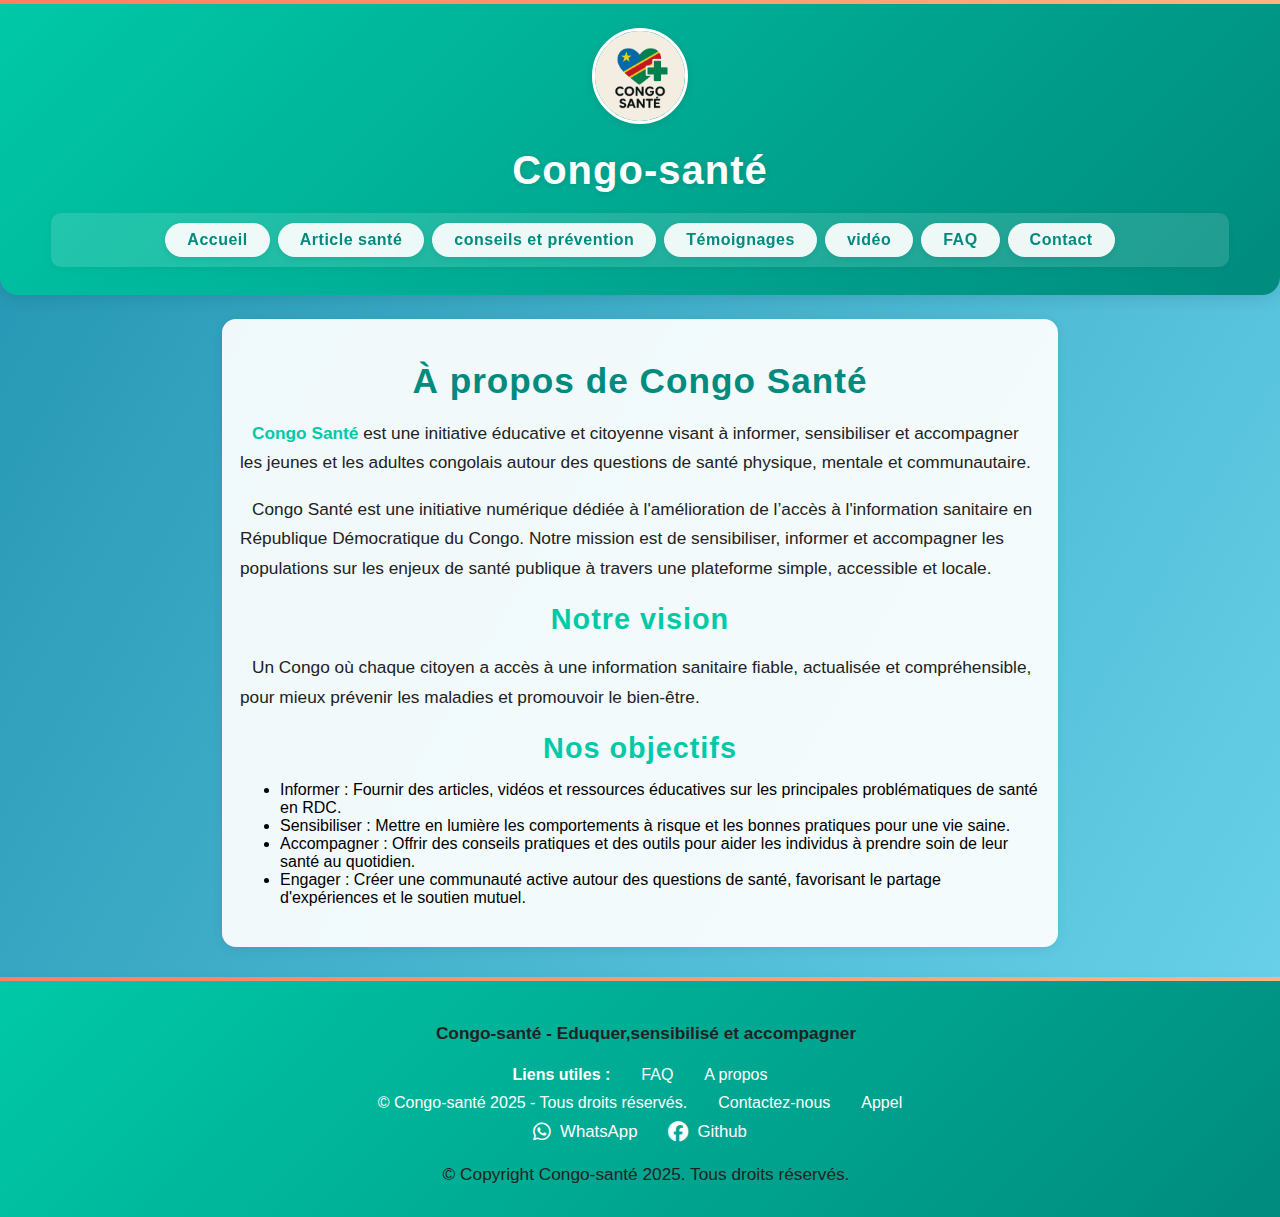
<file: codebase/html/A propos.html>
<!DOCTYPE html>
<html lang="fr">
<head>
    <meta charset="UTF-8">
    <title>A propos</title>
    <link href="https://unpkg.com/aos@2.3.1/dist/aos.css" rel="stylesheet">
    <script src="https://unpkg.com/aos@2.3.1/dist/aos.js"></script>
    <script src="https://cdnjs.cloudflare.com/ajax/libs/jquery/3.7.1/jquery.min.js"></script>
    <link rel="stylesheet" href="https://cdnjs.cloudflare.com/ajax/libs/font-awesome/6.5.0/css/all.min.css">
    <style>
        body {
            background: linear-gradient(120deg, #2193b0 0%, #6dd5ed 100%);
            margin: 0;
            font-family: 'Segoe UI', Tahoma, Geneva, Verdana, sans-serif;
            min-height: 100vh;
        }
        header {
            background: linear-gradient(135deg, #00c9a7 0%, #008b7e 100%);
            margin-bottom: 24px;
            padding: 0 0 18px 0;
            box-shadow: 0 4px 16px rgba(0, 0, 0, 0.10);
            position: relative;
            overflow: hidden;
            border-radius: 0 0 18px 18px;
        }
        header::before {
            content: "";
            position: absolute;
            top: 0;
            left: 0;
            right: 0;
            height: 4px;
            background: linear-gradient(to right, #ff7e5f, #feb47b);
        }
        .intro {
            text-align: center;
            padding: 28px 0 10px 0;
            color: #fff;
            text-shadow: 1px 1px 6px rgba(0, 0, 0, 0.13);
        }
        .intro img {
            width: 90px;
            height: 90px;
            border-radius: 50%;
            object-fit: cover;
            margin-bottom: 10px;
            border: 3px solid #fff;
            box-shadow: 0 2px 8px rgba(0,0,0,0.10);
        }
        header h1 {
            font-size: 2.5rem;
            margin: 10px 0;
            letter-spacing: 1px;
            font-weight: 700;
            color: #fff;
        }
        h2{
            color: #00c9a7;
            font-size: 1.8rem;
            margin: 20px 0 10px 0;
            letter-spacing: 1px;
            font-weight: 700;
            text-align: center;
        }
        .navbar {
            display: flex;
            justify-content: center;
            background: rgba(255, 255, 255, 0.13);
            padding: 10px 0;
            backdrop-filter: blur(6px);
            border-radius: 10px;
            margin: 0 auto 10px auto;
            max-width: 92%;
            box-shadow: 0 2px 8px rgba(0,0,0,0.04);
        }
        .navbar nav {
            display: flex;
            flex-wrap: wrap;
            justify-content: center;
            gap: 8px;
        }
        .navbar button {
            margin: 0;
            padding: 8px 22px;
            border: none;
            border-radius: 22px;
            background: rgba(255, 255, 255, 0.92);
            cursor: pointer;
            transition: all 0.25s cubic-bezier(.4,0,.2,1);
            font-weight: 600;
            box-shadow: 0 2px 6px rgba(0, 0, 0, 0.08);
        }
        .navbar button:hover {
            background: #fff;
            transform: translateY(-2px) scale(1.04);
            box-shadow: 0 4px 12px rgba(0, 0, 0, 0.13);
        }
        .navbar button a {
            text-decoration: none;
            color: #008b7e;
            font-size: 1rem;
            font-weight: 600;
            letter-spacing: 0.5px;
        }
        .navbar button:hover a {
            color: #00c9a7;
        }
        .navbar button:active {
            transform: translateY(0);
        }
        main {
            margin: 0 auto;
            max-width: 800px;
            background: rgba(255,255,255,0.93);
            border-radius: 14px;
            box-shadow: 0 2px 12px rgba(0,0,0,0.07);
            padding: 32px 18px 24px 18px;
        }
        footer {
            background: linear-gradient(135deg, #00c9a7 0%, #008b7e 100%);
            color: #fff;
            margin: 30px 0 0 0;
            padding: 25px 0 10px 0;
            box-shadow: 0 4px 12px rgba(0, 0, 0, 0.08);
            position: relative;
            overflow: hidden;
            font-size: 1rem;
            text-align: center;
        }
        footer::after {
            content: "";
            position: absolute;
            top: 0;
            left: 0;
            right: 0;
            height: 4px;
            background: linear-gradient(to right, #ff7e5f, #feb47b);
        }
        footer nav ul,
        footer > ul,
        footer .reseau ul {
            list-style: none;
            padding: 0;
            margin: 10px 0;
            display: flex;
            justify-content: center;
            flex-wrap: wrap;
            gap: 15px;
        }
        footer nav ul li,
        footer > ul li,
        footer .reseau ul li {
            margin: 0 8px;
        }
        footer a {
            color: #fff;
            text-decoration: none;
            transition: color 0.2s;
        }
        footer a:hover {
            color: #2c7be5;
            text-decoration: underline;
        }
        footer .dedicace {
            font-weight: bold;
            margin-bottom: 10px;
            font-size: 1.1rem;
        }
        footer .reseau {
            margin: 10px 0 0 0;
        }
        footer .reseau-link {
            display: inline-flex;
            align-items: center;
            gap: 5px;
            font-size: 1.05rem;
        }
        footer i.fab {
            font-size: 1.2em;
            margin-right: 4px;
        }
        @media (max-width: 600px) {
            footer {
                font-size: 0.95rem;
                padding: 18px 0 6px 0;
            }
            footer nav ul,
            footer > ul,
            footer .reseau ul {
                flex-direction: column;
                gap: 7px;
            }
            footer .dedicace {
                font-size: 1rem;
            }
        }
        
        button {
            margin: 0;
            padding: 8px 18px;
            border: none;
            border-radius: 22px;
            background: rgba(255, 255, 255, 0.92);
            cursor: pointer;
            transition: all 0.25s cubic-bezier(.4,0,.2,1);
            font-weight: 600;
            box-shadow: 0 2px 6px rgba(0, 0, 0, 0.08);
        }
        button:hover {
            background: #fff;
            color: #00c9a7;
            transform: translateY(-2px) scale(1.04);
            box-shadow: 0 4px 12px rgba(0, 0, 0, 0.13);
        }
        button a {
            text-decoration: none;
            color: #008b7e;
            font-size: 1rem;
            font-weight: 600;
            letter-spacing: 0.5px;
        }
        button:hover a {
            color: #00c9a7;
        }
        button:active {
            transform: translateY(0);
        }
        h1 {
            font-size: 2.2rem;
            margin: 10px 0 18px 0;
            letter-spacing: 1px;
            font-weight: 700;
            color: #008b7e;
            text-align: center;
        }
        span {
            color: #00c9a7;
            font-weight: bold;
        }
        p {
            text-indent: 12px;
            font-size: 1.08rem;
            color: #222;
            line-height: 1.7;
        }

        @media (max-width: 900px) {
            main {
                max-width: 98vw;
                padding: 18px 2vw 18px 2vw;
            }
            .intro img {
                width: 70px;
                height: 70px;
            }
        }
        @media (max-width: 600px) {
            .navbar nav {
                flex-direction: column;
                gap: 4px;
            }
            main {
                padding: 10px 2vw 10px 2vw;
            }
            h1 {
                font-size: 1.2rem;
            }
        }
  </style>
</head>
<body>
    <header>
       <div class="intro">
        <img src="../images/congo logo.jpg" alt="Logo">
        <h1>
            Congo-santé 
        </h1>
        </div>
        <div class="navbar">
            <nav>
                <button>
                    <a href="C:\Congo\Congo\index.html">Accueil</a>
                </button>
                <button>
                    <a href="./article sante.html">
                        Article santé 
                    </a>
                </button>
                <button>
                    <a href="./conseil et prevention.html">
                        conseils et prévention 
                    </a>
                </button>
                <button>
                    <a href="../html/temoignage.html">
                        Témoignages 
                    </a>
                </button>
                <button>
                    <a href="./video.html">
                        vidéo 
                    </a>
                </button>
                <button>
                    <a href="./faq.html">FAQ</a>
                </button>
                <button>
                    <a href="./faq.html">
                        Contact 
                    </a>
                </button>
            </nav>
        </div> 
    </header>
    <main>
        <div>
            <h1>
                À propos de Congo Santé  
            </h1>
            <p>
                <span>Congo Santé </span> est une initiative éducative et citoyenne visant à informer, sensibiliser et accompagner les jeunes et les adultes congolais autour des questions de santé physique, mentale et communautaire.
            </p>
        </div>
        <div>
            <p>
                Congo Santé est une initiative numérique dédiée à l'amélioration de l’accès à l'information sanitaire en République Démocratique du Congo. Notre mission est de sensibiliser, informer et accompagner les populations sur les enjeux de santé publique à travers une plateforme simple, accessible et locale.
            </p>
        </div>
        <div>
            <h2>
                Notre vision
            </h2>
            <p>
                Un Congo où chaque citoyen a accès à une information sanitaire fiable, actualisée et compréhensible, pour mieux prévenir les maladies et promouvoir le bien-être.

            </p>
        </div>
        <div>
            <h2>
                Nos objectifs
            </h2>
            <ul>
                <li>Informer : Fournir des articles, vidéos et ressources éducatives sur les principales problématiques de santé en RDC.</li>
                <li>Sensibiliser : Mettre en lumière les comportements à risque et les bonnes pratiques pour une vie saine.</li>
                <li>Accompagner : Offrir des conseils pratiques et des outils pour aider les individus à prendre soin de leur santé au quotidien.</li>
                <li>Engager : Créer une communauté active autour des questions de santé, favorisant le partage d'expériences et le soutien mutuel.</li>
            </ul>
        </div>
        <dialog>
            <p>
                Nous croyons fermement que l'accès à une information sanitaire de qualité est un droit fondamental pour tous. En travaillant ensemble, nous pouvons contribuer à bâtir un avenir plus sain pour le Congo.
            </p>
            <p>
                Rejoignez-nous dans cette aventure pour faire de la santé une priorité nationale !
            </p>
        </dialog>
    </main>
    <footer>
        <div class="dedicace">
            <p>Congo-santé - Eduquer,sensibilisé et accompagner</p>
        </div>
        <nav>
            <ul>
                <li><strong>Liens utiles :</strong></li>
                <li><a href="./faq.html">FAQ</a></li>
                <li><a href="./A propos.html"> A propos</a></li>
            </ul>
        </nav>
        <ul>
            <li>&copy; Congo-santé 2025 - Tous droits réservés.</li>
            <li><a href="mailto:kabilamerdi95@gmail.com">Contactez-nous</a></li>
            <li><a href="tel: +243847696293 ">Appel</a></li>
        </ul>
        <div class="reseau">
            <ul>
                <li>
                    <a href="https://wa.me/243" target="_blank" title="WhatsApp" class="reseau-link">
                        <i class="fab fa-whatsapp"></i> WhatsApp
                    </a>
                </li>
                <li>
                    <a href="https://facebook/" target="_blank" title="facebook" class="reseau-link">
                        <i class="fab fa-facebook"></i> Github
                    </a>
                </li>
            </ul>
        </div>
        <p>© Copyright Congo-santé 2025. Tous droits réservés. </p>
    </footer>
    <script>
        AOS.init();
    </script>
    </body>
    
    </html>
</file>
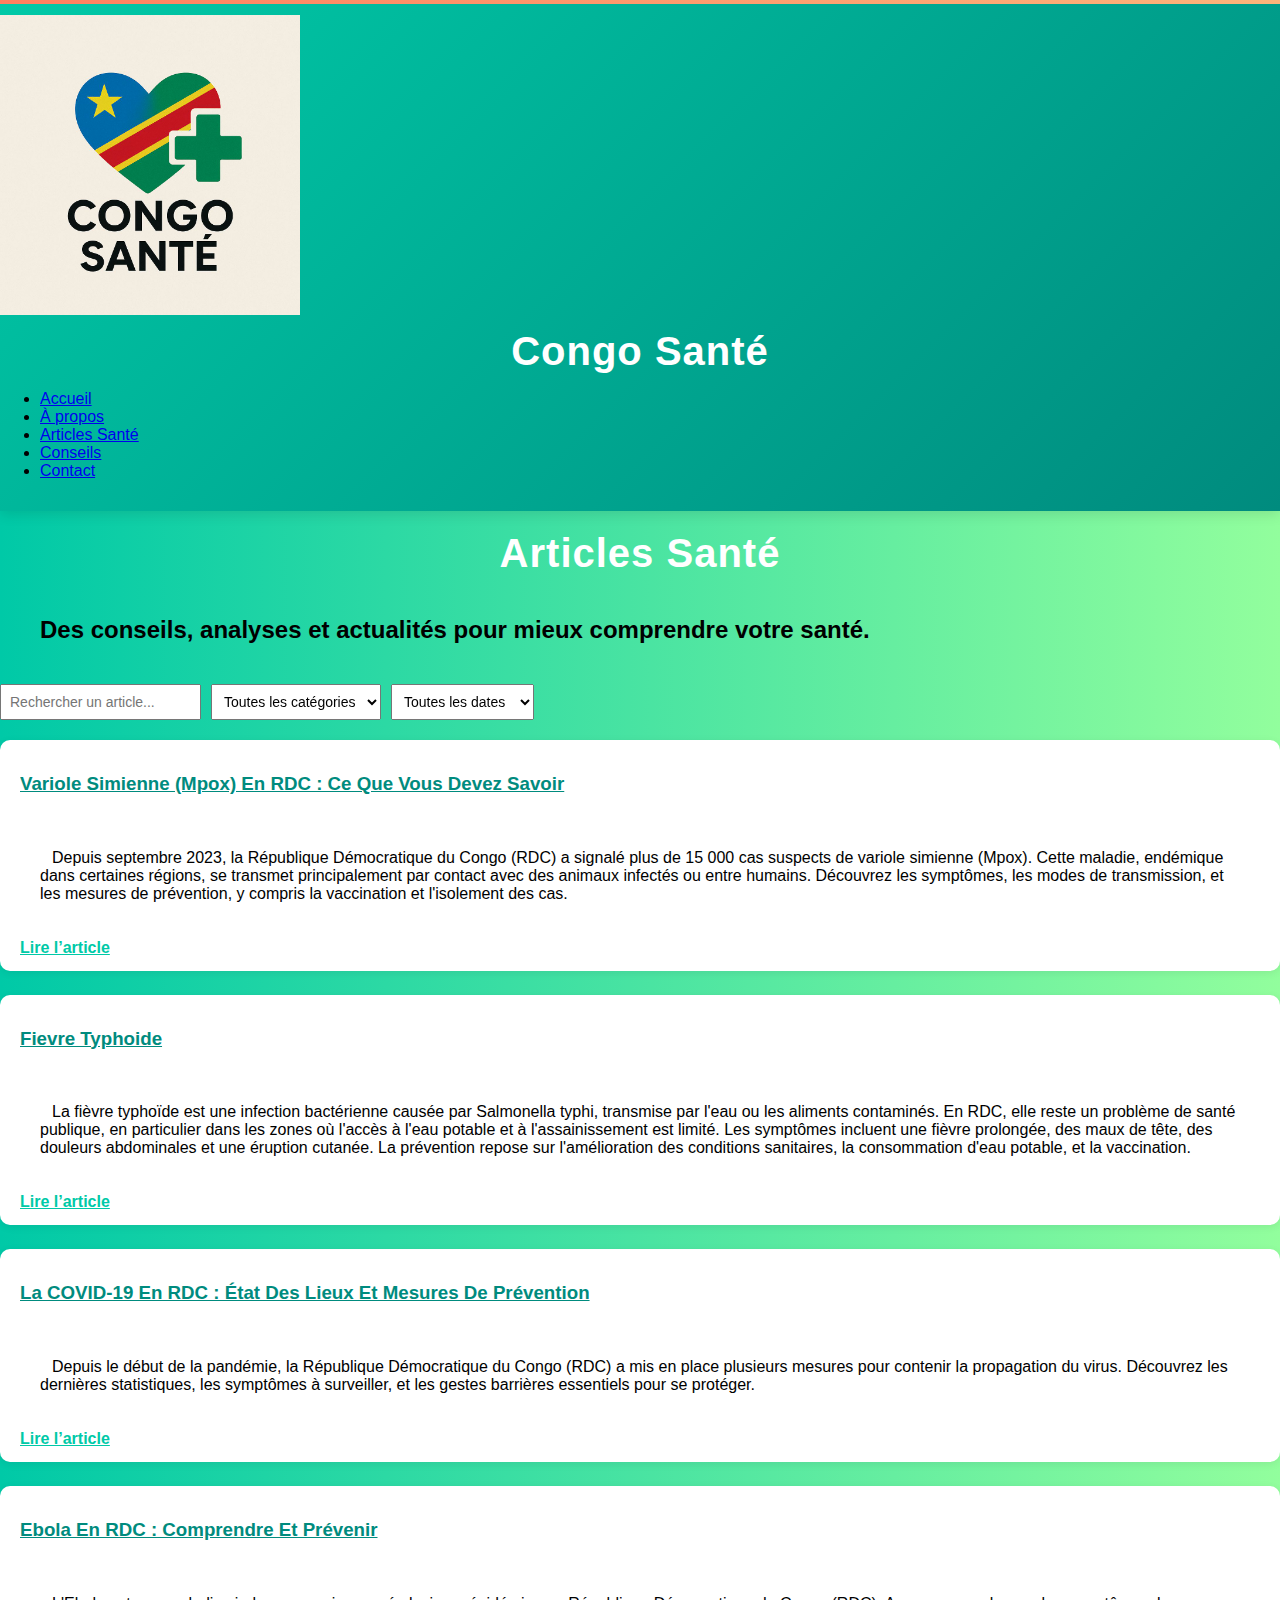
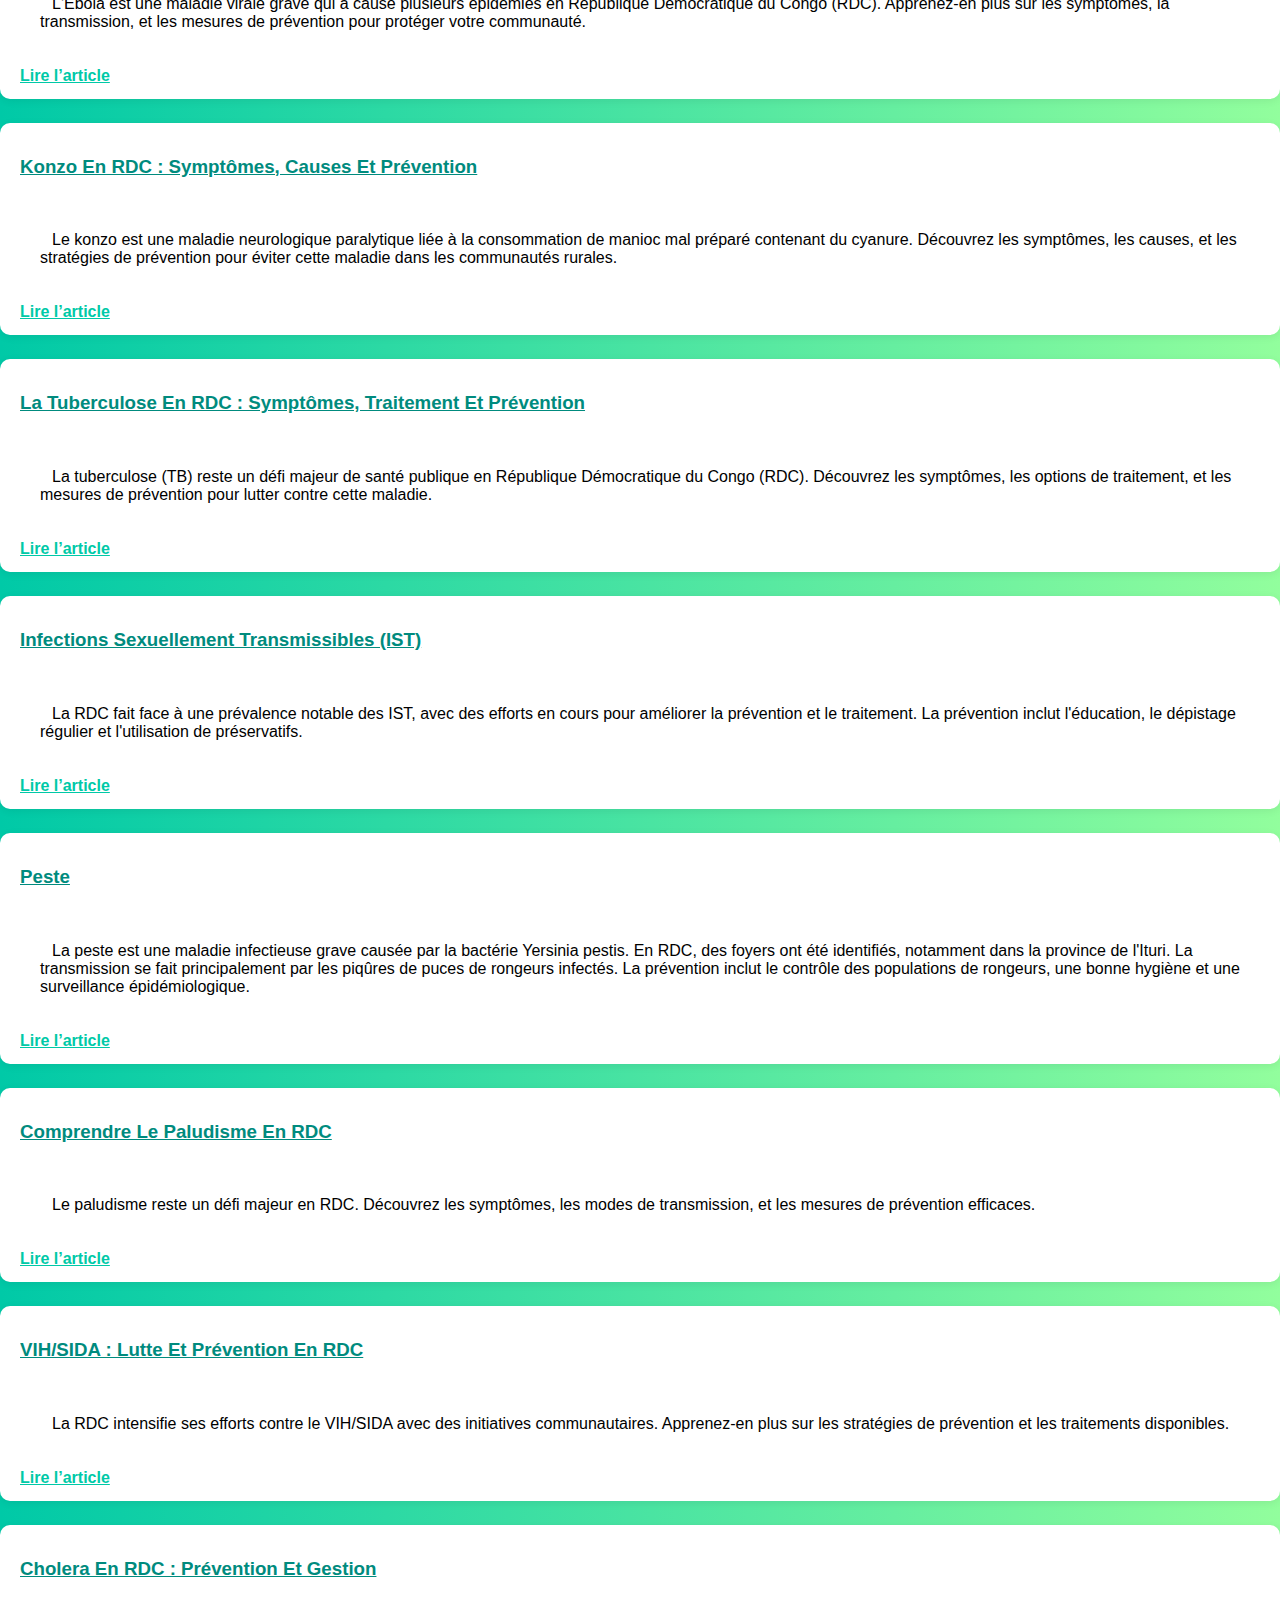
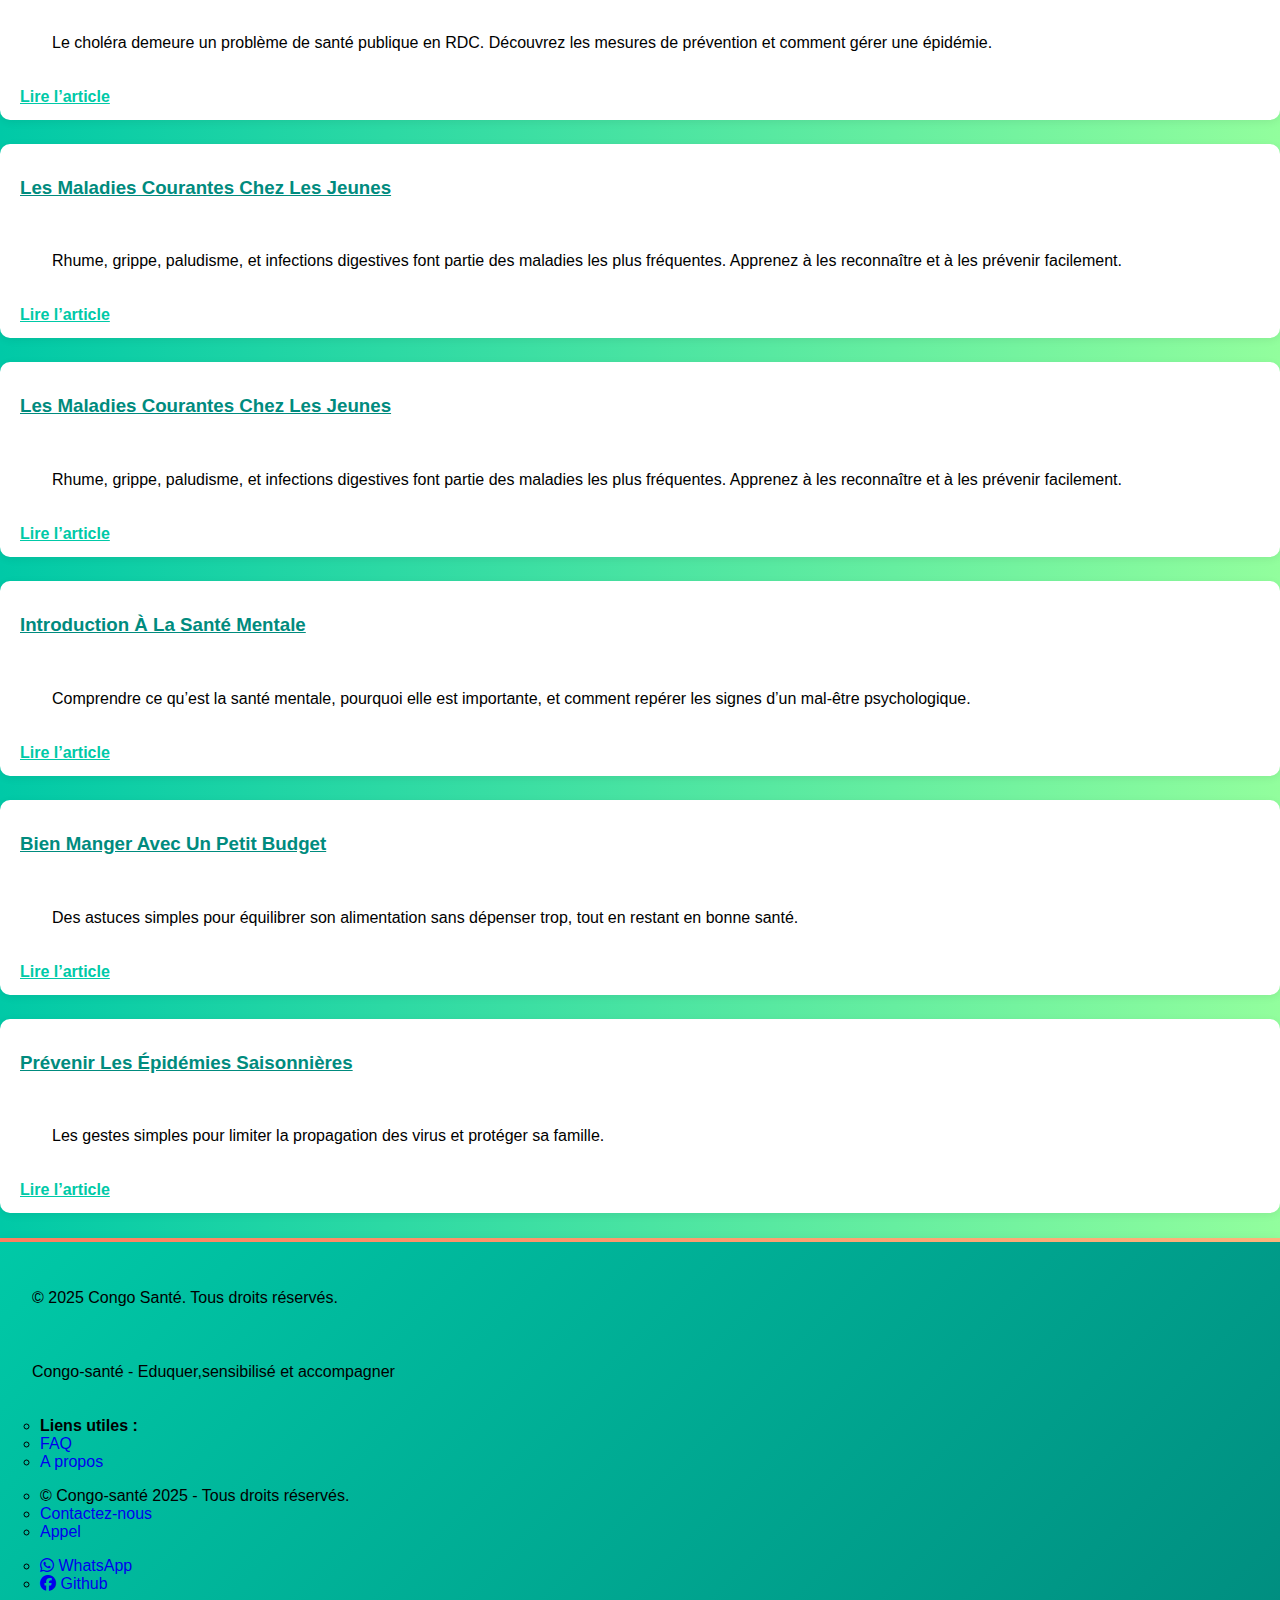
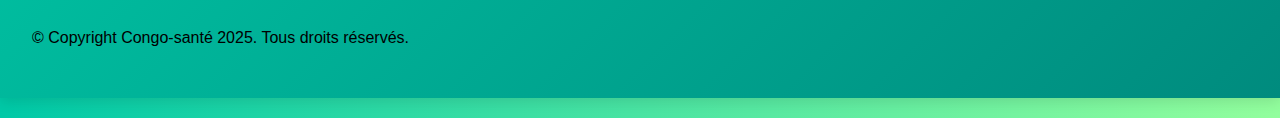
<file: codebase/html/article sante.html>
<!DOCTYPE html>
<html lang="fr">
<link href="https://unpkg.com/aos@2.3.1/dist/aos.css" rel="stylesheet">
    <script src="https://unpkg.com/aos@2.3.1/dist/aos.js"></script>
    <script src="https://cdnjs.cloudflare.com/ajax/libs/jquery/3.7.1/jquery.min.js"></script>
    <link rel="stylesheet" href="https://cdnjs.cloudflare.com/ajax/libs/font-awesome/6.5.0/css/all.min.css">
<head>
    <meta charset="UTF-8">
    <title>Articles Santé – Congo Santé</title>
    <link rel="stylesheet" href="../css/article sante.css">
    <style>
        .article-list {
            display: flex;
            flex-direction: column;
            gap: 24px;
        }
        .article {
            background: #fff;
            border-radius: 10px;
            box-shadow: 0 2px 8px rgba(0,0,0,0.07);
            padding: 18px 20px 14px 20px;
            margin-bottom: 0;
            transition: box-shadow 0.2s;
        }
        .article:hover {
            box-shadow: 0 6px 18px rgba(0,0,0,0.13);
        }
        .article h3 {
            margin-top: 0;
            color: #008b7e;
        }
        .article a {
            color: #00c9a7;
            text-decoration: underline;
            font-weight: 600;
        }
        .article a:hover {
            color: #008b7e;
        }
        .search-filter-container {
            display: flex;
            flex-wrap: wrap;
            gap: 10px;
            margin-bottom: 20px;
            margin-top: 18px;
        }
        @media (max-width: 700px) {
            .search-filter-container {
                flex-direction: column;
                gap: 8px;
            }
            .article {
                padding: 12px 8px 10px 8px;
            }
        }
    </style>
</head>

<body>
    <header>
        <img src="../images/congo logo.jpg" alt="logo">
        <h1>Congo Santé</h1>
        <nav>
            <ul>
                <li><a href="C:\Congo\Congo\index.html">Accueil</a></li>
                <li><a href="./a-propos.html">À propos</a></li>
                <li><a href="./articles.html">Articles Santé</a></li>
                <li><a href="./conseils.html">Conseils</a></li>
                <li><a href="./contact.html">Contact</a></li>
            </ul>
        </nav>
    </header>

    <main>
        <h1>Articles Santé</h1>
        <h2>Des conseils, analyses et actualités pour mieux comprendre votre santé.</h2>
        <div class="search-filter-container" data-aos="fade-up">
            <input type="text" id="searchInput" placeholder="Rechercher un article..." />
            <select id="categoryFilter">
                <option value="">Toutes les catégories</option>
                <option value="prevention">Prévention</option>
                <option value="nutrition">Nutrition</option>
                <option value="epidemies">Épidémies</option>
                <option value="sante-mentale">Santé mentale</option>
            </select>
            <select id="dateFilter">
                <option value="">Toutes les dates</option>
                <option value="recent">Les plus récents</option>
                <option value="old">Les plus anciens</option>
            </select>
        </div>
        <div id="articlesContainer" class="article-list"></div>
        </main>
        
        <footer>
            <p>&copy; 2025 Congo Santé. Tous droits réservés.</p>        <div class="dedicace">
            <p>Congo-santé - Eduquer,sensibilisé et accompagner</p>
        </div>
        <nav>
            <ul>
                <li><strong>Liens utiles :</strong></li>
                <li><a href="./faq.html">FAQ</a></li>
                <li><a href="./A propos.html"> A propos</a></li>
            </ul>
        </nav>
        <ul>
            <li>&copy; Congo-santé 2025 - Tous droits réservés.</li>
            <li><a href="mailto:kabilamerdi95@gmail.com">Contactez-nous</a></li>
            <li><a href="tel: +243847696293 ">Appel</a></li>
        </ul>
        <div class="reseau">
            <ul>
                <li>
                    <a href="https://wa.me/243" target="_blank" title="WhatsApp" class="reseau-link">
                        <i class="fab fa-whatsapp"></i> WhatsApp
                    </a>
                </li>
                <li>
                    <a href="https://facebook/" target="_blank" title="facebook" class="reseau-link">
                        <i class="fab fa-facebook"></i> Github
                    </a>
                </li>
            </ul>
        </div>
        <p>© Copyright Congo-santé 2025. Tous droits réservés. </p>
    </footer>
    <script>
        AOS.init();
    </script>

        <script>
        // Articles de démonstration (à remplacer par des données dynamiques si besoin)
        const articles = [
            {
                title: "Variole simienne (Mpox) en RDC : Ce que vous devez savoir",
                content: "Depuis septembre 2023, la République Démocratique du Congo (RDC) a signalé plus de 15 000 cas suspects de variole simienne (Mpox). Cette maladie, endémique dans certaines régions, se transmet principalement par contact avec des animaux infectés ou entre humains. Découvrez les symptômes, les modes de transmission, et les mesures de prévention, y compris la vaccination et l'isolement des cas.",
                link: "article-mpox.html",
                date: "2025-10-10",
                category: "epidemies"
            },
            {
                title: "Fievre typhoide",
                content: "La fièvre typhoïde est une infection bactérienne causée par Salmonella typhi, transmise par l'eau ou les aliments contaminés. En RDC, elle reste un problème de santé publique, en particulier dans les zones où l'accès à l'eau potable et à l'assainissement est limité. Les symptômes incluent une fièvre prolongée, des maux de tête, des douleurs abdominales et une éruption cutanée. La prévention repose sur l'amélioration des conditions sanitaires, la consommation d'eau potable, et la vaccination.",
                link: "article-fievre-typhoide.html",
                category: "Nutrition",
                date : "2025-10-08"
            },
            {
                title: "La COVID-19 en RDC : État des lieux et mesures de prévention",
                content: "Depuis le début de la pandémie, la République Démocratique du Congo (RDC) a mis en place plusieurs mesures pour contenir la propagation du virus. Découvrez les dernières statistiques, les symptômes à surveiller, et les gestes barrières essentiels pour se protéger.",
                link: "article-covid.html",
                category: "prevention",
                date: "2025-10-05"
            },
            {
                title: "Ebola en RDC : Comprendre et Prévenir",
                content: "L'Ebola est une maladie virale grave qui a causé plusieurs épidémies en République Démocratique du Congo (RDC). Apprenez-en plus sur les symptômes, la transmission, et les mesures de prévention pour protéger votre communauté.",
                link: "article-ebola.html",
                category: "epidemies",
                date: "2025-10-01"
            },
            {
                title: "konzo en RDC : Symptômes, Causes et Prévention",
                content: "Le konzo est une maladie neurologique paralytique liée à la consommation de manioc mal préparé contenant du cyanure. Découvrez les symptômes, les causes, et les stratégies de prévention pour éviter cette maladie dans les communautés rurales.",
                link: "article-konzo.html",
                category : "Nutrition"
            },
            {
                title: "La tuberculose en RDC : Symptômes, Traitement et Prévention",
                content: "La tuberculose (TB) reste un défi majeur de santé publique en République Démocratique du Congo (RDC). Découvrez les symptômes, les options de traitement, et les mesures de prévention pour lutter contre cette maladie.",
                link: "article-tuberculose.html",
                category: "prevention",
                date: "2025-09-25"
            },
            {
                title: " infections sexuellement transmissibles (IST)",
                content: "La RDC fait face à une prévalence notable des IST, avec des efforts en cours pour améliorer la prévention et le traitement. La prévention inclut l'éducation, le dépistage régulier et l'utilisation de préservatifs.",
                link: "article-ist.html",
                date: "2025-09-20"
            },
            {
                title: "Peste",
                content: "La peste est une maladie infectieuse grave causée par la bactérie Yersinia pestis. En RDC, des foyers ont été identifiés, notamment dans la province de l'Ituri. La transmission se fait principalement par les piqûres de puces de rongeurs infectés. La prévention inclut le contrôle des populations de rongeurs, une bonne hygiène et une surveillance épidémiologique.",
                link: "article-peste.html",
                category: "epidemies",
                date: "2025-09-15"
            },
            {
                title: "Comprendre le paludisme en RDC",
                content: "Le paludisme reste un défi majeur en RDC. Découvrez les symptômes, les modes de transmission, et les mesures de prévention efficaces.",
                link: "article-paludisme.html",
                category: "prevention",
                date: "2025-09-10"
            },
            {
                title: "VIH/SIDA : Lutte et Prévention en RDC",
                content: "La RDC intensifie ses efforts contre le VIH/SIDA avec des initiatives communautaires. Apprenez-en plus sur les stratégies de prévention et les traitements disponibles.",
                link: "article-vih.html",
                category:"epidemies",
                date: "2025-09-05"
            },
            {
                title: "cholera en RDC : Prévention et Gestion",
                content: "Le choléra demeure un problème de santé publique en RDC. Découvrez les mesures de prévention et comment gérer une épidémie.",
                link: "article-cholera.html",
                category: "prevention",
                date: "2025-08-25"
            },
            {
                title: "Les maladies courantes chez les jeunes",
                content: "Rhume, grippe, paludisme, et infections digestives font partie des maladies les plus fréquentes. Apprenez à les reconnaître et à les prévenir facilement.",
                link: "article-maladies.html",
                category: "prevention",
                date: "2025-08-01"
            },
            {
                title: "Les maladies courantes chez les jeunes",
                content: "Rhume, grippe, paludisme, et infections digestives font partie des maladies les plus fréquentes. Apprenez à les reconnaître et à les prévenir facilement.",
                link: "article-maladies.html",
                category: "prevention",
                date: "2025-08-01"
            },
            {
                title: "Introduction à la santé mentale",
                content: "Comprendre ce qu’est la santé mentale, pourquoi elle est importante, et comment repérer les signes d’un mal-être psychologique.",
                link: "#",
                category: "sante-mentale",
                date: "2025-07-15"
            },
            {
                title: "Bien manger avec un petit budget",
                content: "Des astuces simples pour équilibrer son alimentation sans dépenser trop, tout en restant en bonne santé.",
                link: "#",
                category: "nutrition",
                date: "2025-06-20"
            },
            {
                title: "Prévenir les épidémies saisonnières",
                content: "Les gestes simples pour limiter la propagation des virus et protéger sa famille.",
                link: "#",
                category: "epidemies",
                date: "2025-05-10"
            }
        ];

        const searchInput = document.getElementById("searchInput");
        const categoryFilter = document.getElementById("categoryFilter");
        const dateFilter = document.getElementById("dateFilter");
        const articlesContainer = document.getElementById("articlesContainer");

        function renderArticles(list) {
            articlesContainer.innerHTML = '';
            if (list.length === 0) {
                articlesContainer.innerHTML = '<p>Aucun article trouvé.</p>';
                return;
            }
            list.forEach(article => {
                const el = document.createElement('article');
                el.className = 'article';
                el.innerHTML = `<h3>${article.title}</h3><p>${article.content}</p><a href="${article.link}">Lire l’article</a>`;
                articlesContainer.appendChild(el);
            });
        }

        function filterArticles() {
            const searchText = searchInput.value.toLowerCase();
            const category = categoryFilter.value;
            const date = dateFilter.value;
            let filtered = articles.filter(a => {
                const matchText = a.title.toLowerCase().includes(searchText) || a.content.toLowerCase().includes(searchText);
                const matchCat = !category || a.category === category;
                return matchText && matchCat;
            });
            if (date === 'recent') {
                filtered = filtered.sort((a, b) => new Date(b.date) - new Date(a.date));
            } else if (date === 'old') {
                filtered = filtered.sort((a, b) => new Date(a.date) - new Date(b.date));
            }
            renderArticles(filtered);
        }

        searchInput.addEventListener("input", filterArticles);
        categoryFilter.addEventListener("change", filterArticles);
        dateFilter.addEventListener("change", filterArticles);

        // Initial rendering
        renderArticles(articles);
        </script>
        </body>
        
        </html>
</file>
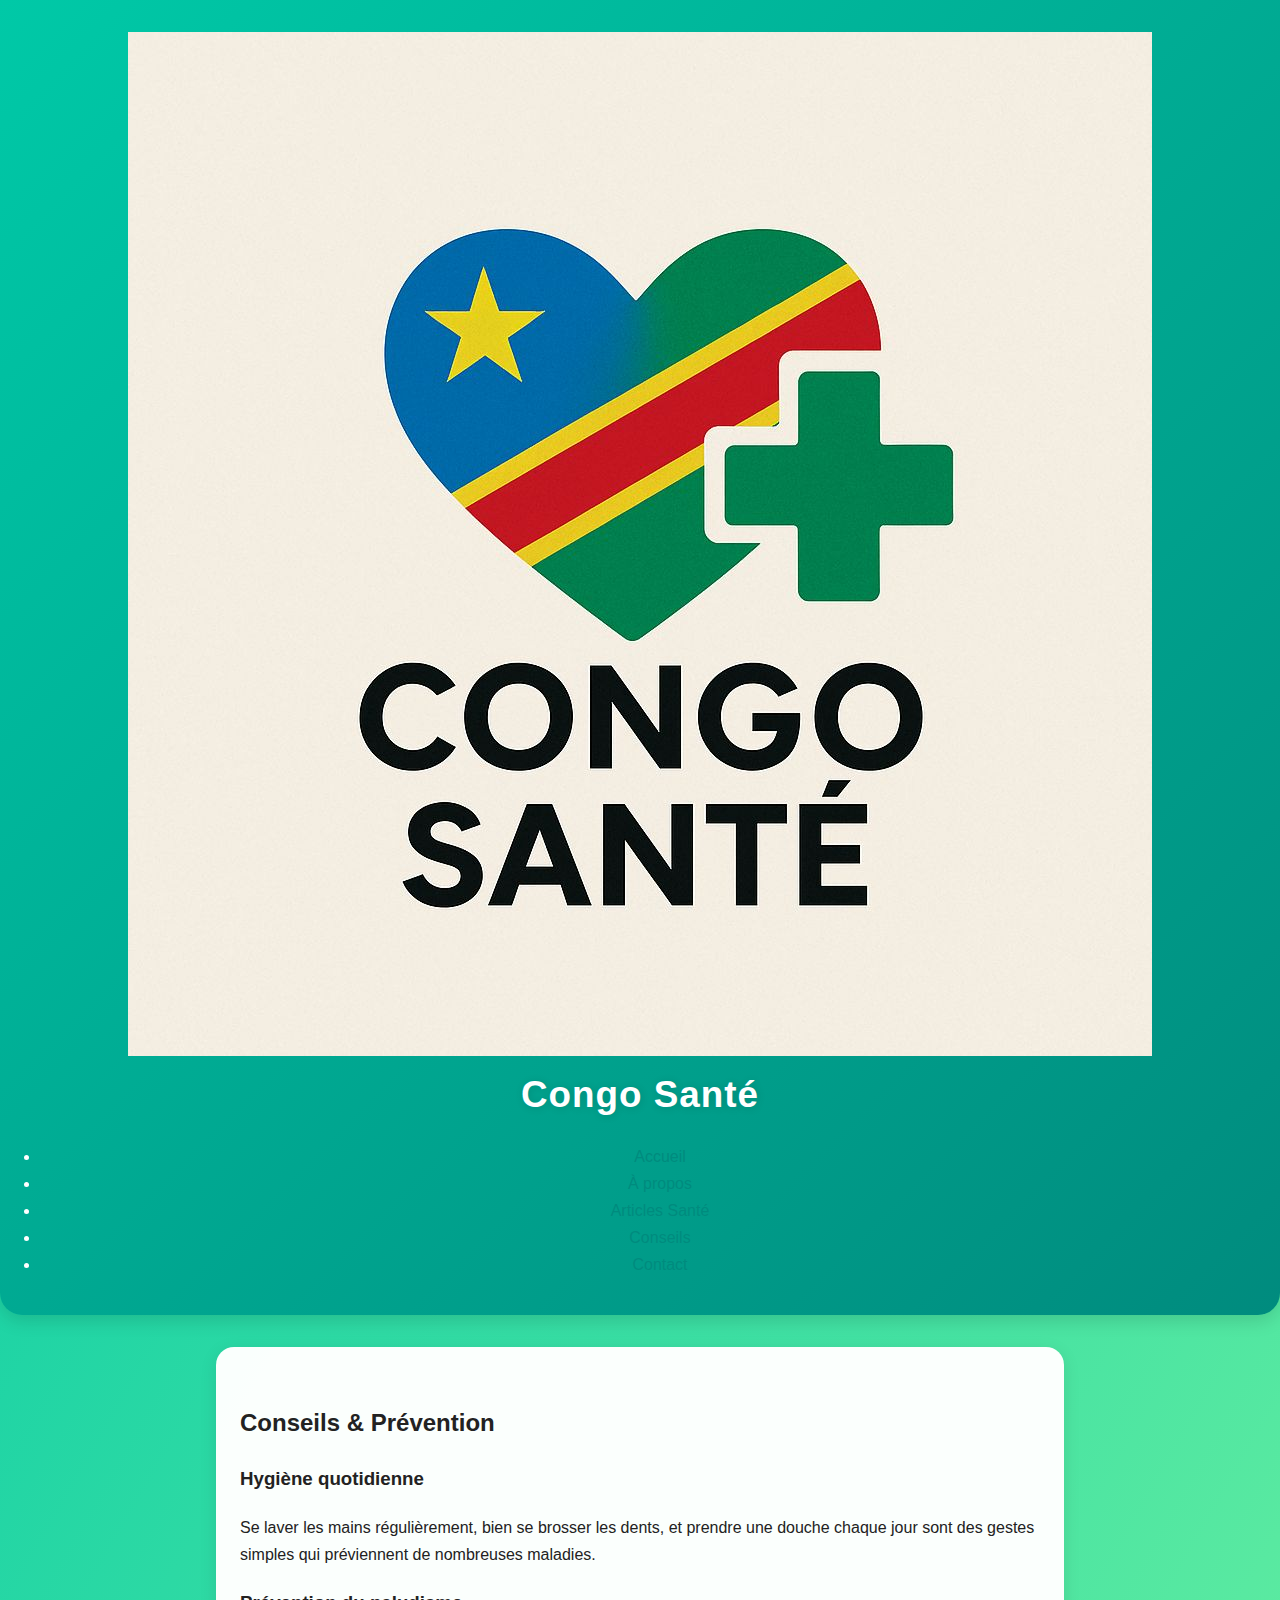
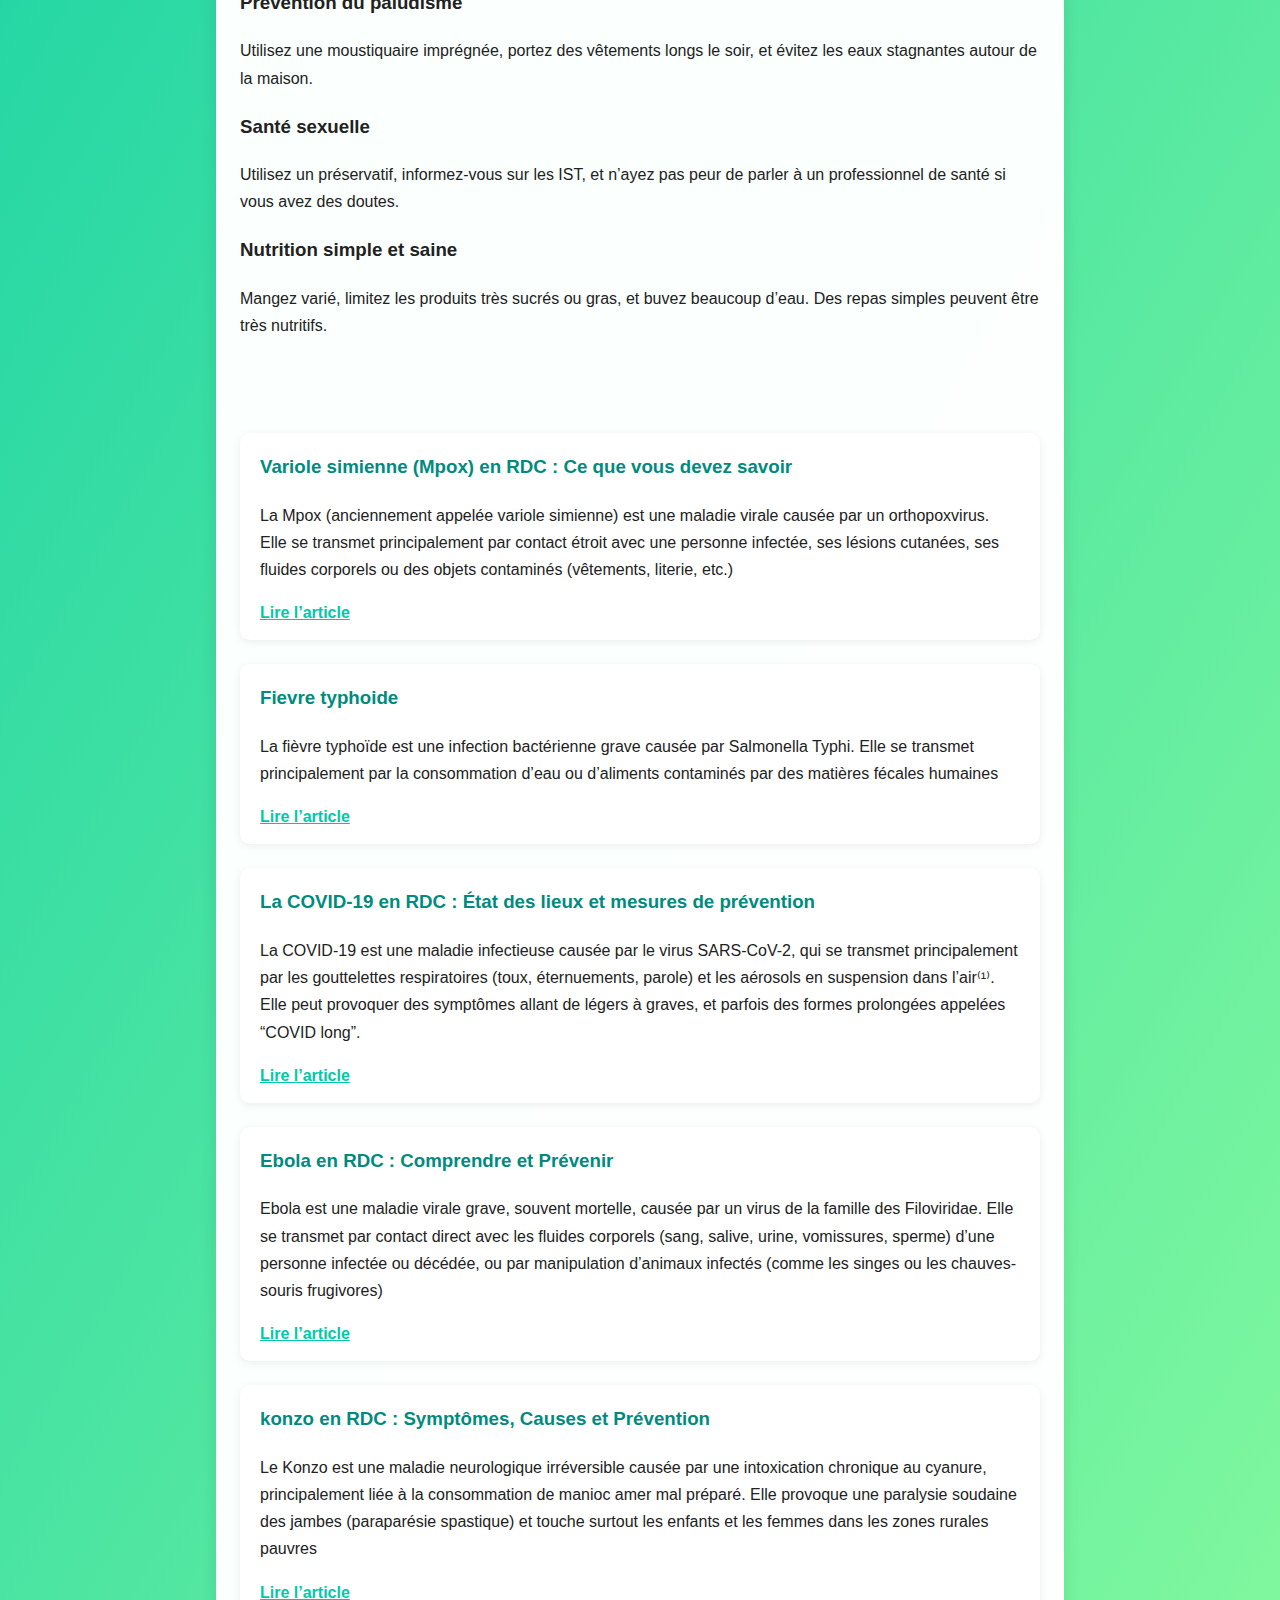
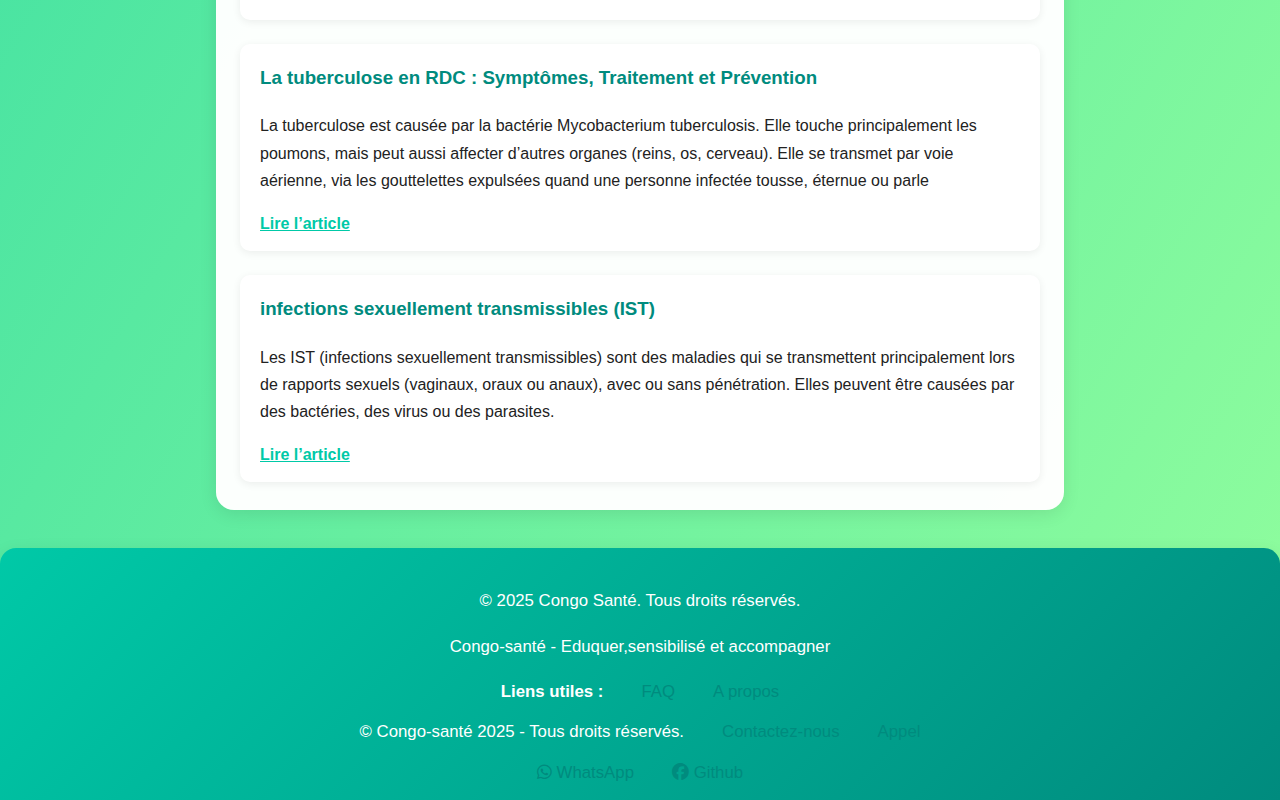
<file: codebase/html/conseil et prevention.html>
<!DOCTYPE html>
<html lang="fr">
<head>
    <meta charset="UTF-8">
    <title>Conseils & Prévention – Congo Santé</title>
    <link rel="stylesheet" href="../css/conseil et prevention.css">
    <link href="https://unpkg.com/aos@2.3.1/dist/aos.css" rel="stylesheet">
    <link rel="stylesheet" href="https://cdnjs.cloudflare.com/ajax/libs/font-awesome/6.5.0/css/all.min.css">
    <script src="https://unpkg.com/aos@2.3.1/dist/aos.js"></script>
    <script src="https://cdnjs.cloudflare.com/ajax/libs/jquery/3.7.1/jquery.min.js"></script>
    <style>
        .article-list {
            display: flex;
            flex-direction: column;
            gap: 24px;
        }
        .article {
            background: #fff;
            border-radius: 10px;
            box-shadow: 0 2px 8px rgba(0,0,0,0.07);
            padding: 18px 20px 14px 20px;
            margin-bottom: 0;
            transition: box-shadow 0.2s;
        }
        .article:hover {
            box-shadow: 0 6px 18px rgba(0,0,0,0.13);
        }
        .article h3 {
            margin-top: 0;
            color: #008b7e;
        }
        .article a {
            color: #00c9a7;
            text-decoration: underline;
            font-weight: 600;
        }
        .article a:hover {
            color: #008b7e;
        }
        .search-filter-container {
            display: flex;
            flex-wrap: wrap;
            gap: 10px;
            margin-bottom: 20px;
            margin-top: 18px;
        }
        @media (max-width: 700px) {
            .search-filter-container {
                flex-direction: column;
                gap: 8px;
            }
            .article {
                padding: 12px 8px 10px 8px;
            }
        }
    </style>
</head>

<body>
    <header>
        <div class="logo">
            <img src="../images/congo logo.jpg" alt="logo">
        <h1>Congo Santé</h1>
        </div>
        
        <nav>
            <ul>
                <li><a href="/index.html">Accueil</a></li>
                <li><a href="./A propos.html">À propos</a></li>
                <li><a href="./article sante.html">Articles Santé</a></li>
                <li><a href="./conseils.html">Conseils</a></li>
                <li><a href="./contact.html">Contact</a></li>
            </ul>
        </nav>
    </header>

    <main>
        <h2>Conseils & Prévention</h2>

        <section class="conseil">
            <h3>Hygiène quotidienne</h3>
            <p>Se laver les mains régulièrement, bien se brosser les dents, et prendre une douche chaque jour sont des
                gestes simples qui préviennent de nombreuses maladies.</p>
        </section>

        <section class="conseil">
            <h3>Prévention du paludisme</h3>
            <p>Utilisez une moustiquaire imprégnée, portez des vêtements longs le soir, et évitez les eaux stagnantes
                autour de la maison.</p>
        </section>

        <section class="conseil">
            <h3>Santé sexuelle</h3>
            <p>Utilisez un préservatif, informez-vous sur les IST, et n’ayez pas peur de parler à un professionnel de santé si vous
                avez des doutes.</p>
            </section>
            
            <section class="conseil">
                <h3>Nutrition simple et saine</h3>
                <p>Mangez varié, limitez les produits très sucrés ou gras, et buvez beaucoup d’eau. Des repas simples peuvent être
                    très nutritifs.</p>
            </section>
            <section>
                 <div class="search-filter-container" data-aos="fade-up">
            <input type="text" id="searchInput" placeholder="Rechercher un article..." />
            <select id="categoryFilter">
                <option value="">Toutes les catégories</option>
                <option value="prevention">Prévention</option>
                <option value="nutrition">Nutrition</option>
                <option value="epidemies">Épidémies</option>
                <option value="sante-mentale">Santé mentale</option>
            </select>
            <select id="dateFilter">
                <option value="">Toutes les dates</option>
                <option value="recent">Les plus récents</option>
                <option value="old">Les plus anciens</option>
            </select>
        </div>
        <div id="articlesContainer" class="article-list"></div>
            </section>
            </main>
            
            <footer>
                <p>&copy; 2025 Congo Santé. Tous droits réservés.</p>
                      <div class="dedicace">
            <p>Congo-santé - Eduquer,sensibilisé et accompagner</p>
        </div>
        <nav>
            <ul>
                <li><strong>Liens utiles :</strong></li>
                <li><a href="./faq.html">FAQ</a></li>
                <li><a href="./A propos.html"> A propos</a></li>
            </ul>
        </nav>
        <ul>
            <li>&copy; Congo-santé 2025 - Tous droits réservés.</li>
            <li><a href="mailto:kabilamerdi95@gmail.com">Contactez-nous</a></li>
            <li><a href="tel: +243847696293 ">Appel</a></li>
        </ul>
        <div class="reseau">
            <ul>
                <li>
                    <a href="https://wa.me/243847696293" target="_blank" title="WhatsApp" class="reseau-link">
                        <i class="fab fa-whatsapp"></i> WhatsApp
                    </a>
                </li>
                <li>
                    <a href="https://facebook/" target="_blank" title="facebook" class="reseau-link">
                        <i class="fab fa-facebook"></i> Github
                    </a>
                </li>
            </ul>
        </div>
            </footer>
        <script>
        // Articles de démonstration (à remplacer par des données dynamiques si besoin)
        const articles = [
            {
                title: "Variole simienne (Mpox) en RDC : Ce que vous devez savoir",
                content: "La Mpox (anciennement appelée variole simienne) est une maladie virale causée par un orthopoxvirus. Elle se transmet principalement par contact étroit avec une personne infectée, ses lésions cutanées, ses fluides corporels ou des objets contaminés (vêtements, literie, etc.)",
                link: "article-mpox.html",
                symptoms: ["fièvre", "maux de tête", "douleurs musculaires", "fatigue", "éruption cutanée"],
                prevention: ["éviter le contact étroit avec les personnes infectées", "se laver régulièrement les mains", "utiliser des équipements de protection individuelle"],
                date: "2025-10-10",
                category: "epidemies"
            },
            {
                title: "Fievre typhoide",
                content: "La fièvre typhoïde est une infection bactérienne grave causée par Salmonella Typhi. Elle se transmet principalement par la consommation d’eau ou d’aliments contaminés par des matières fécales humaines",
                link: "article-fievre-typhoide.html",
                symptoms: ["fièvre élevée", "maux de tête", "douleurs abdominales", "constipation ou diarrhée", "éruption cutanée"],
                category: "Nutrition",
                prevention: "Hygiène alimentaire rigoureuse, consommation d'eau potable, vaccination",
                date : "2025-10-08"
            },
            {
                title: "La COVID-19 en RDC : État des lieux et mesures de prévention",
                content: "La COVID-19 est une maladie infectieuse causée par le virus SARS-CoV-2, qui se transmet principalement par les gouttelettes respiratoires (toux, éternuements, parole) et les aérosols en suspension dans l’air⁽¹⁾. Elle peut provoquer des symptômes allant de légers à graves, et parfois des formes prolongées appelées “COVID long”.",
                link: "article-covid.html",
                symptoms: ["fièvre", "toux", "fatigue", "perte de goût ou d'odorat", "difficultés respiratoires"],
                prevention: ["port du masque", "distanciation physique", "hygiène des mains", "vaccination"],
                category: "prevention",
                date: "2025-10-05"
            },
            {
                title: "Ebola en RDC : Comprendre et Prévenir",
                content: "Ebola est une maladie virale grave, souvent mortelle, causée par un virus de la famille des Filoviridae. Elle se transmet par contact direct avec les fluides corporels (sang, salive, urine, vomissures, sperme) d’une personne infectée ou décédée, ou par manipulation d’animaux infectés (comme les singes ou les chauves-souris frugivores)",
                link: "article-ebola.html",
                symptoms: "Fièvre soudaine et élevéee, fatigue intense, douleurs musculaires, maux de tête, mal de gorge, vomissements, diarrhée, éruption cutanée, insuffisance rénale ou hépatique",
                prevention: ["éviter le contact avec les personnes infectées", "utiliser des équipements de protection individuelle", "respecter les mesures d'hygiène"],
                category: "epidemies",
                date: "2025-10-01"
            },
            {
                title: "konzo en RDC : Symptômes, Causes et Prévention",
                content: "Le Konzo est une maladie neurologique irréversible causée par une intoxication chronique au cyanure, principalement liée à la consommation de manioc amer mal préparé. Elle provoque une paralysie soudaine des jambes (paraparésie spastique) et touche surtout les enfants et les femmes dans les zones rurales pauvres",
                symptoms: ["paralysie des jambes", "difficulté à marcher", "spasticité musculaire"],
                prevention: ["préparer correctement le manioc", "diversifier l'alimentation", "éduquer les communautés sur les risques"],
                link: "article-konzo.html",
                category : "Nutrition"
            },
            {
                title: "La tuberculose en RDC : Symptômes, Traitement et Prévention",
                content: "La tuberculose est causée par la bactérie Mycobacterium tuberculosis. Elle touche principalement les poumons, mais peut aussi affecter d’autres organes (reins, os, cerveau). Elle se transmet par voie aérienne, via les gouttelettes expulsées quand une personne infectée tousse, éternue ou parle",
                link: "article-tuberculose.html",
                symptoms: ["toux persistante", "fièvre", "sueurs nocturnes", "perte de poids", "fatigue"],
                prevention: ["vaccination BCG", "traitement complet des cas actifs", "amélioration des conditions de vie"],
                category: "prevention",
                date: "2025-09-25"
            },
            {
                title: " infections sexuellement transmissibles (IST)",
                content: "Les IST (infections sexuellement transmissibles) sont des maladies qui se transmettent principalement lors de rapports sexuels (vaginaux, oraux ou anaux), avec ou sans pénétration. Elles peuvent être causées par des bactéries, des virus ou des parasites.",
                date: "2025-09-20",
                symptoms: " Chlamydia , Gonorrhée BactérieBrûlures urinaires",
                prevention: ["utilisation de préservatifs", "dépistage régulier", "communication avec les partenaires"],
                link: "article-ist.html",
                category: "sante-mentale"
            }
        ];

        const searchInput = document.getElementById("searchInput");
        const categoryFilter = document.getElementById("categoryFilter");
        const dateFilter = document.getElementById("dateFilter");
        const articlesContainer = document.getElementById("articlesContainer");

        function renderArticles(list) {
            articlesContainer.innerHTML = '';
            if (list.length === 0) {
                articlesContainer.innerHTML = '<p>Aucun article trouvé.</p>';
                return;
            }
            list.forEach(article => {
                const el = document.createElement('article');
                el.className = 'article';
                el.innerHTML = `<h3>${article.title}</h3><p>${article.content}</p><a href="${article.link}">Lire l’article</a>`;
                articlesContainer.appendChild(el);
            });
        }

        function filterArticles() {
            const searchText = searchInput.value.toLowerCase();
            const category = categoryFilter.value;
            const date = dateFilter.value;
            let filtered = articles.filter(a => {
                const matchText = a.title.toLowerCase().includes(searchText) || a.content.toLowerCase().includes(searchText);
                const matchCat = !category || a.category === category;
                return matchText && matchCat;
            });
            if (date === 'recent') {
                filtered = filtered.sort((a, b) => new Date(b.date) - new Date(a.date));
            } else if (date === 'old') {
                filtered = filtered.sort((a, b) => new Date(a.date) - new Date(b.date));
            }
            renderArticles(filtered);
        }

        searchInput.addEventListener("input", filterArticles);
        categoryFilter.addEventListener("change", filterArticles);
        dateFilter.addEventListener("change", filterArticles);

        // Initial rendering
        renderArticles(articles);
        </script>
    </body>
</html>
</file>
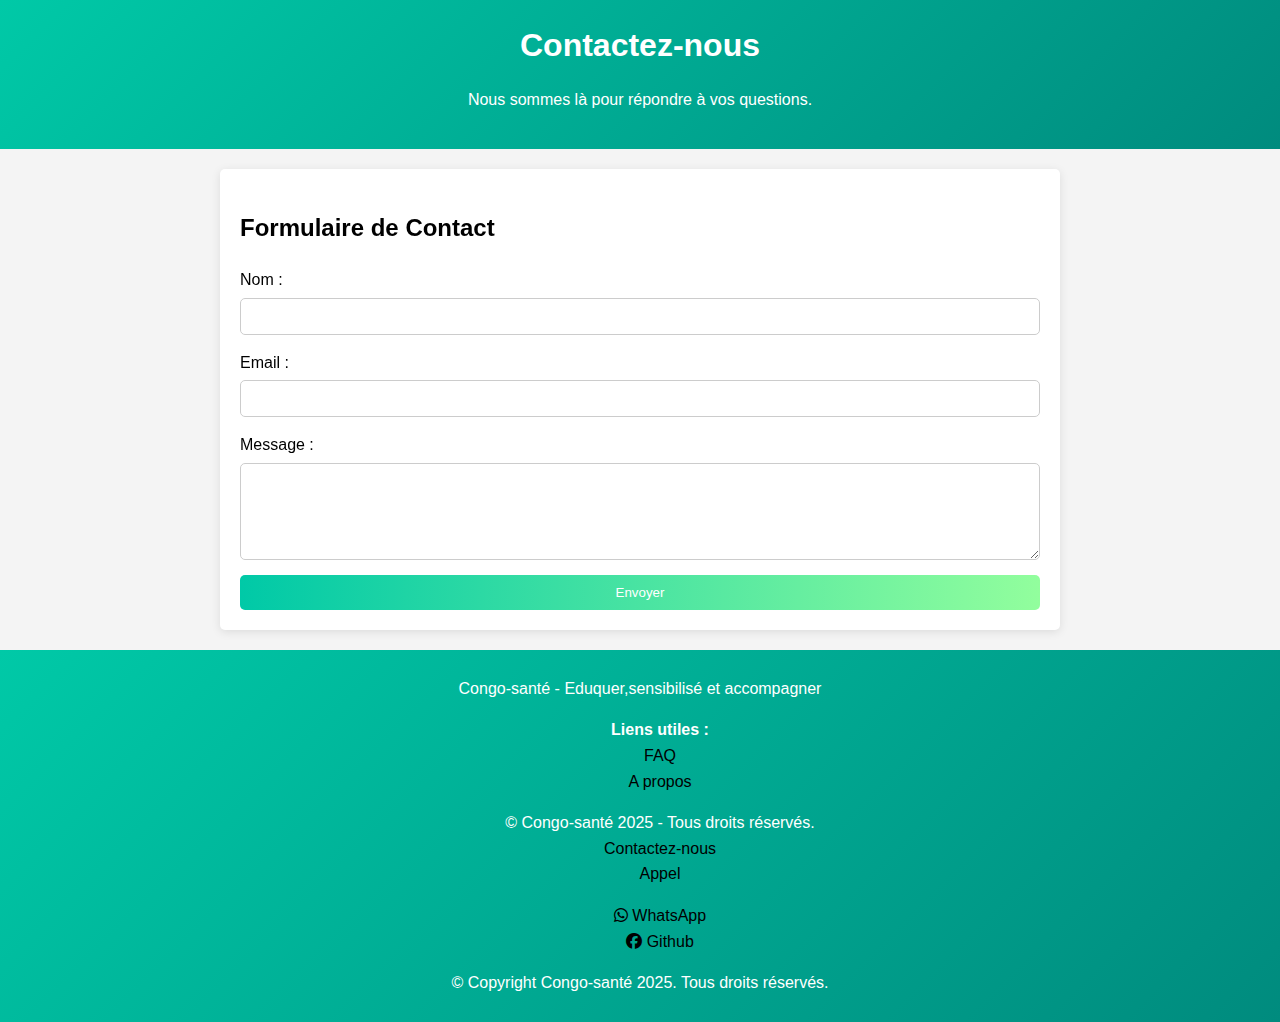
<file: codebase/html/contact.html>
<!DOCTYPE html>
<html lang="fr">
<head>
    <meta charset="UTF-8">
    <meta name="viewport" content="width=device-width, initial-scale=1.0">
    <title>Contact -    Congo-Santé</title>
    <link rel="stylesheet" href="../css/contact.css">
    <link href="https://unpkg.com/aos@2.3.1/dist/aos.css" rel="stylesheet">
    <script src="https://unpkg.com/aos@2.3.1/dist/aos.js"></script>
    <script src="https://cdnjs.cloudflare.com/ajax/libs/jquery/3.7.1/jquery.min.js"></script>
    <link rel="stylesheet" href="https://cdnjs.cloudflare.com/ajax/libs/font-awesome/6.5.0/css/all.min.css">
</head>
<body>
    <header>
        <h1>Contactez-nous</h1>
        <p>Nous sommes là pour répondre à vos questions.</p>
    </header>
    
    <main>
        <div data-aos="zoom-in-down">        
        <h2>Formulaire de Contact</h2>
        <form action="https://formsubmit.co/credokutanga170@gmail.com" method="post">
            <label for="name">Nom :</label>
            <input type="text" id="name" name="name" required>

            <label for="email">Email :</label>
            <input type="email" id="email" name="email" required>

            <label for="message">Message :</label>
            <textarea id="message" name="message" rows="5" required></textarea>

            <button type="submit">Envoyer</button>
        </form>
    </div>
    </main>

    <footer>
        <div class="dedicace">
            <p>Congo-santé - Eduquer,sensibilisé et accompagner</p>
        </div>
        <nav>
            <ul>
                <li><strong>Liens utiles :</strong></li>
                <li><a href="./faq.html">FAQ</a></li>
                <li><a href="./A propos.html"> A propos</a></li>
            </ul>
        </nav>
        <ul>
            <li>&copy; Congo-santé 2025 - Tous droits réservés.</li>
            <li><a href="mailto:">Contactez-nous</a></li>
            <li><a href="tel:+243">Appel</a></li>
        </ul>
        <div class="reseau">
            <ul>
                <li>
                    <a href="https://wa.me/243" target="_blank" title="WhatsApp" class="reseau-link">
                        <i class="fab fa-whatsapp"></i> WhatsApp
                    </a>
                </li>
                <li>
                    <a href="https://facebook/" target="_blank" title="facebook" class="reseau-link">
                        <i class="fab fa-facebook"></i> Github
                    </a>
                </li>
            </ul>
        </div>
        <p>© Copyright Congo-santé 2025. Tous droits réservés.        </p>
    </footer>
    <script>
        AOS.init();
    </script>
</body>
</html>
</file>
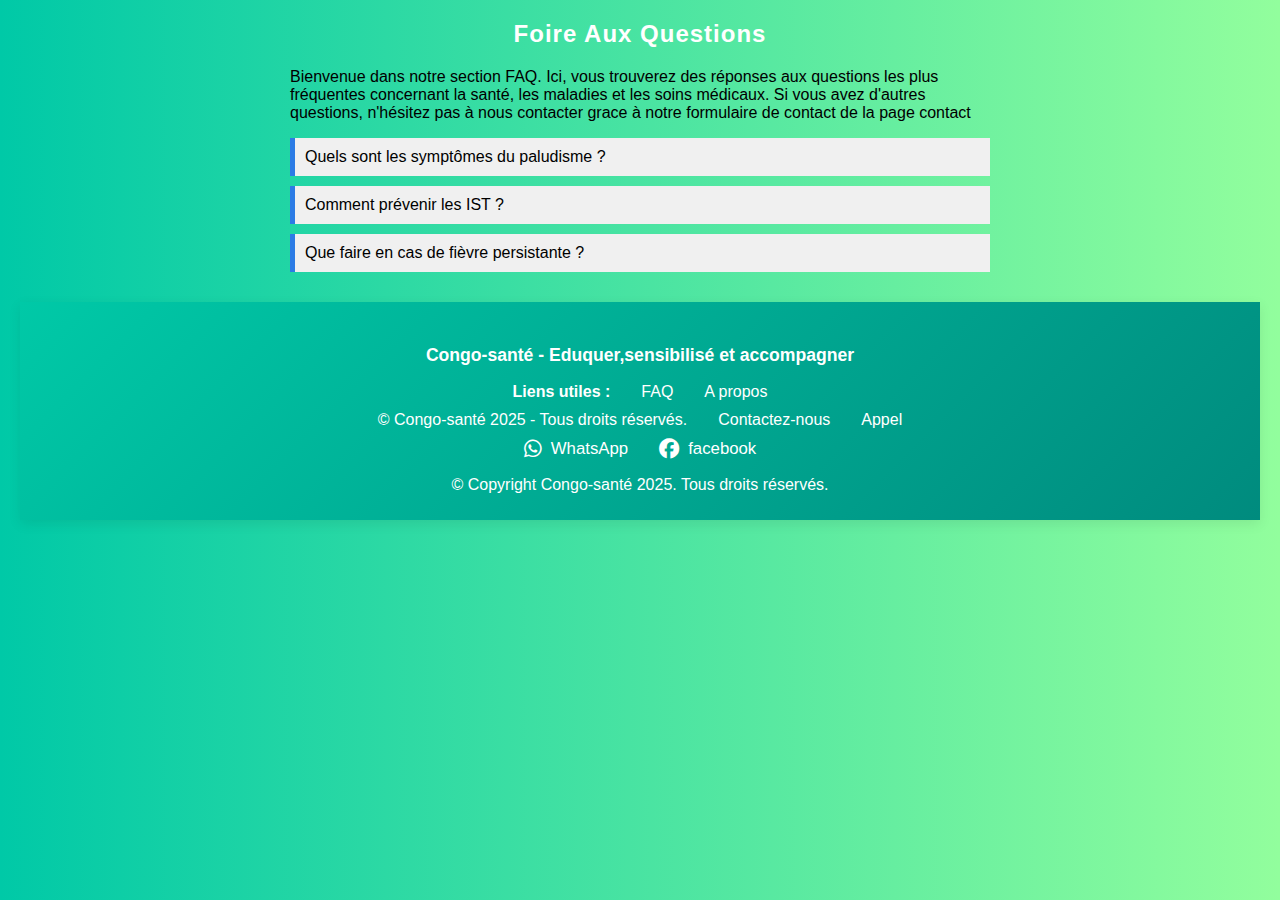
<file: codebase/html/faq.html>
<!DOCTYPE html>
<html lang="fr">

<head>
    <meta charset="UTF-8">
    <title>FAQ – Congo Santé</title>
    <link rel="stylesheet" href="../css/faq.css">
    <link href="https://unpkg.com/aos@2.3.1/dist/aos.css" rel="stylesheet">
    <script src="https://unpkg.com/aos@2.3.1/dist/aos.js"></script>
    <script src="https://cdnjs.cloudflare.com/ajax/libs/jquery/3.7.1/jquery.min.js"></script>
    <link rel="stylesheet" href="https://cdnjs.cloudflare.com/ajax/libs/font-awesome/6.5.0/css/all.min.css">
</head>
    <div class="faq">
        <h2>Foire Aux Questions</h2>
        <div>
            <p>
                Bienvenue dans notre section FAQ. Ici, vous trouverez des réponses aux questions les plus fréquentes concernant la santé, les maladies et les soins médicaux. Si vous avez d'autres questions, n'hésitez pas à nous contacter grace à notre formulaire de contact de la page contact
            </p>
        </div>

        <div class="item">
            <div class="question">Quels sont les symptômes du paludisme ?</div>
            <div class="answer">Fièvre, frissons, fatigue, maux de tête et parfois vomissements.</div>
        </div>

        <div class="item">
            <div class="question">Comment prévenir les IST ?</div>
            <div class="answer">Utilisez un préservatif, faites des tests réguliers, limitez les partenaires.</div>
        </div>

        <div class="item">
            <div class="question">Que faire en cas de fièvre persistante ?</div>
            <div class="answer">Consultez rapidement un médecin ou un centre de santé.</div>
            </div>
            </div>
            
            <script src="../JavaScript/faq.js"></script>
                <footer>
                    <div class="dedicace">
                        <p>Congo-santé - Eduquer,sensibilisé et accompagner</p>
                    </div>
                    <nav>
                        <ul>
                            <li><strong>Liens utiles :</strong></li>
                            <li><a href="./faq.html">FAQ</a></li>
                            <li><a href="./A propos.html"> A propos</a></li>
                        </ul>
                    </nav>
                    <ul>
                        <li>&copy; Congo-santé 2025 - Tous droits réservés.</li>
                        <li><a href="mailto:">Contactez-nous</a></li>
                        <li><a href="tel:+243">Appel</a></li>
                    </ul>
                    <div class="reseau">
                        <ul>
                            <li>
                                <a href="https://wa.me/243" target="_blank" title="WhatsApp" class="reseau-link">
                                    <i class="fab fa-whatsapp"></i> WhatsApp
                                </a>
                            </li>
                            <li>
                                <a href="https://facebook/" target="_blank" title="facebook" class="reseau-link">
                                    <i class="fab fa-facebook"></i> facebook
                                </a>
                            </li>
                        </ul>
                    </div>
                    <p>© Copyright Congo-santé 2025. Tous droits réservés. </p>
                </footer>
                <script>
                    AOS.init();
                </script>
            </body>
            
            </html>
</file>
<file: codebase/css/article sante.css>
/* pour le corps de lage */
body {
    /* pour la couleur de fonds */
    background: linear-gradient(to right, #00c9a7, #92fe9d);
    margin: 0;
    font-family: 'Segoe UI', Tahoma, Verdana, sans-serif, 'Times New Roman', Times, serif;
}
/* pour l' entete du body */
header {
    background: linear-gradient(135deg, #00c9a7 0%, #008b7e 100%);
    margin-bottom: 20px;
    padding: 15px 0;
    box-shadow: 0 4px 12px rgba(0, 0, 0, 0.1);
    position: relative;
    overflow: hidden;
}

header::before {
    content: "";
    position: absolute;
    top: 0;
    left: 0;
    right: 0;
    height: 4px;
    background: linear-gradient(to right, #ff7e5f, #feb47b);
}
.search-filter-container {
  display: flex;
  gap: 10px;
  margin-bottom: 20px;
}

input, select {
  padding: 8px;
  font-size: 14px;
}
.intro {
    text-align: center;
    padding: 20px 0;
    color: white;
    text-shadow: 1px 1px 3px rgba(0, 0, 0, 0.2);
}

header h1 {
    font-size: 2.5rem;
    margin: 10px 0;
    letter-spacing: 1px;
    font-weight: 700;
    color: #fff;
}

.navbar {
    display: flex;
    justify-content: center;
    background: rgba(255, 255, 255, 0.15);
    padding: 10px;
    backdrop-filter: blur(5px);
    border-radius: 8px;
    margin: 0 auto;
    max-width: 90%;
}

.navbar nav {
    display: flex;
    flex-wrap: wrap;
    justify-content: center;
    gap: 5px;
}

.navbar button {
    margin: 0;
    padding: 8px 15px;
    border: none;
    border-radius: 20px;
    background: rgba(255, 255, 255, 0.9);
    cursor: pointer;
    transition: all 0.3s ease;
    font-weight: 600;
    box-shadow: 0 2px 5px rgba(0, 0, 0, 0.1);
}

.navbar button:hover {
    background: #fff;
    transform: translateY(-2px);
    box-shadow: 0 4px 8px rgba(0, 0, 0, 0.15);
}

.navbar button a {
    text-decoration: none;
    color: #008b7e;
    font-size: 0.9rem;
}

.navbar button:hover a {
    color: #00c9a7;
}

.navbar button:active {
    transform: translateY(0);
}

main {
    margin-bottom: 25px;

}

footer {
    background: linear-gradient(135deg, #00c9a7 0%, #008b7e 100%);
    margin-bottom: 20px;
    padding: 15px 0;
    box-shadow: 0 4px 12px rgba(0, 0, 0, 0.1);
    position: relative;
    overflow: hidden;
    margin-top: 20px;
}

footer::after {
    content: "";
    position: absolute;
    top: 0;
    left: 0;
    right: 0;
    height: 4px;
    background: linear-gradient(to right, #ff7e5f, #feb47b);
}

button {
    margin: 0;
    padding: 8px 15px;
    border: none;
    border-radius: 20px;
    background: rgba(255, 255, 255, 0.9);
    cursor: pointer;
    transition: all 0.3s ease;
    font-weight: 600;
    box-shadow: 0 2px 5px rgba(0, 0, 0, 0.1);
    margin-left: 500px;
}

button:hover {
    background: #fff;
    transform: translateY(-2px);
    box-shadow: 0 4px 8px rgba(0, 0, 0, 0.15);
}

button a {
    text-decoration: none;
    color: #008b7e;
    font-size: 0.9rem;
}

button:hover a {
    color: #00c9a7;
}

button:active {
    transform: translateY(0);
}

h1 {
    font-size: 2.5rem;
    margin: 10px 0;
    letter-spacing: 1px;
    font-weight: 700;
    color: #fff;
    text-align: center;
}

img {
    height: 300px;
    width: 300px;
}

img:hover {
    height: auto;
}

.ero {
    margin-left: 500px;
    padding: 20px 0;
}

span {
    color: #008b7e;
    font-family: 'Franklin Gothic Medium', 'Arial Narrow', Arial, sans-serif;
}

p {
    text-indent: 12px;
    padding: 20px;
    font-family: Arial, sans-serif;
}

h3 {
    text-decoration: underline;
    text-transform: capitalize;
    margin-right: 20px;
    padding: 15px 0;
    position: relative;
    overflow: hidden;
}

h2 {
    margin-left: 20px;
    padding: 20px;
}

main a {
    text-decoration: underline;
    color: darkred;
}

main a:hover {
    text-decoration: solid;
}

footer ul li {
    list-style: circle;
}

footer ul li:hover {
    list-style: armenian;
}

footer ul li a {
    text-decoration: none;
}

footer ul li a:hover {
    text-decoration: dashed;
}

.copy {
    text-align: center;
    font-weight: bold;
}

.copy:hover {
    color: black;
}
</file>
<file: codebase/css/conseil et prevention.css>
body {
    font-family: 'Segoe UI', Arial, sans-serif;
    line-height: 1.7;
    margin: 0;
    padding: 0;
    background: linear-gradient(120deg, #00c9a7 0%, #92fe9d 100%);
    min-height: 100vh;
    color: #222;
}

header {
    background: linear-gradient(135deg, #00c9a7 0%, #008b7e 100%);
    color: #fff;
    padding: 32px 0 20px 0;
    text-align: center;
    box-shadow: 0 6px 18px rgba(0,0,0,0.13);
    border-radius: 0 0 22px 22px;
    position: relative;
    margin-bottom: 18px;
}

header h1 {
    margin: 0 0 8px 0;
    font-size: 2.3rem;
    letter-spacing: 1px;
    font-weight: 700;
    text-shadow: 1px 1px 8px rgba(0,0,0,0.13);
}

main {
    max-width: 800px;
    margin: 32px auto 28px auto;
    padding: 36px 24px 28px 24px;
    background: rgba(255,255,255,0.98);
    border-radius: 18px;
    box-shadow: 0 4px 18px rgba(0,0,0,0.09);
    transition: box-shadow 0.2s;
}
main:hover {
    box-shadow: 0 8px 32px rgba(0,0,0,0.13);
}

form {
    display: flex;
    flex-direction: column;
    gap: 14px;
    margin-top: 18px;
    background: #f7fefd;
    border-radius: 10px;
    padding: 18px 14px;
    box-shadow: 0 1px 4px rgba(0,0,0,0.04);
}

label {
    margin-bottom: 4px;
    font-weight: 600;
    color: #008b7e;
    letter-spacing: 0.2px;
}

input[type="text"],
input[type="email"],
textarea {
    padding: 12px 14px;
    margin-bottom: 10px;
    border: 1.5px solid #b2dfdb;
    border-radius: 8px;
    font-size: 1.05rem;
    background: #fafdff;
    transition: border 0.2s, box-shadow 0.2s;
}
input[type="text"]:focus,
input[type="email"]:focus,
textarea:focus {
    border: 1.5px solid #00c9a7;
    outline: none;
    box-shadow: 0 2px 8px rgba(0,201,167,0.08);
}

button {
    padding: 12px 28px;
    background: linear-gradient(to right, #00c9a7, #92fe9d);
    color: #fff;
    border: none;
    border-radius: 24px;
    cursor: pointer;
    font-weight: 700;
    font-size: 1.08rem;
    box-shadow: 0 2px 8px rgba(0, 0, 0, 0.10);
    transition: all 0.25s cubic-bezier(.4,0,.2,1);
    letter-spacing: 0.5px;
}
button:hover {
    background: #fff;
    color: #00c9a7;
    border: 1.5px solid #00c9a7;
    transform: translateY(-2px) scale(1.04);
    box-shadow: 0 6px 18px rgba(0, 0, 0, 0.13);
}

footer {
    background: linear-gradient(135deg, #00c9a7 0%, #008b7e 100%);
    color: #fff;
    text-align: center;
    padding: 22px 0 12px 0;
    position: relative;
    width: 100%;
    font-size: 1.05rem;
    box-shadow: 0 6px 18px rgba(0, 0, 0, 0.10);
    margin-top: 38px;
    border-radius: 16px 16px 0 0;
}
footer ul {
    list-style: none;
    padding: 0;
    margin: 12px 0 0 0;
    display: flex;
    justify-content: center;
    gap: 18px;
    flex-wrap: wrap;
}
footer ul li {
    margin: 0 10px;
}

a {
    color: #008b7e;
    text-decoration: none;
    transition: color 0.2s;
    font-weight: 500;
}
a:hover {
    color: #00c9a7;
    text-decoration: underline;
    font-weight: 600;
}


@media (max-width: 900px) {
    main {
        max-width: 98vw;
        padding: 18px 2vw 18px 2vw;
    }
    header h1 {
        font-size: 1.5rem;
    }
}
@media (max-width: 600px) {
    header h1 {
        font-size: 1.1rem;
    }
    main {
        padding: 10px 2vw 10px 2vw;
    }
    button {
        font-size: 0.95rem;
        padding: 8px 12px;
    }
    footer {
        font-size: 0.95rem;
        padding: 12px 0 6px 0;
    }
    footer ul {
        flex-direction: column;
        gap: 7px;
    }
    form {
        padding: 10px 4px;
    }
}
</file>
<file: codebase/css/contact.css>
body {
    font-family: Arial, sans-serif;
    line-height: 1.6;
    margin: 0;
    padding: 0;
    background-color: #f4f4f4;
}
header {
    background: linear-gradient(135deg, #00c9a7 0%, #008b7e 100%);    color: white;
    padding: 20px 0;
    text-align: center;
}

header h1 {
    margin: 0;
}
main {
    max-width: 800px;
    margin: 20px auto;
    padding: 20px;
    background: white;
    border-radius: 5px;
    box-shadow: 0 2px 10px rgba(0, 0, 0, 0.1);
}

form {
    display: flex;
    flex-direction: column;
}
label {
    margin-bottom: 5px;
}

input[type="text"],
input[type="email"],
textarea {
    padding: 10px;
    margin-bottom: 15px;
    border: 1px solid #ccc;
    border-radius: 5px;
}

button {
    padding: 10px;
    background: linear-gradient(to right, #00c9a7, #92fe9d);
    color: white;
    border: none;
    border-radius: 5px;
    cursor: pointer;
}
button:hover {
    background-color: #2c3e50;
    color: black;
}

footer {
    background: linear-gradient(135deg, #00c9a7 0%, #008b7e 100%);
    color: white;
    text-align: center;
    padding: 10px 0;
    position: relative;
    bottom: 0;
    width: 100%;
}
a{
    color: black;
    text-decoration: none;
}
a:hover{
    color: #2a5298;
}
footer ul li {
    list-style: none ;
}
</file>
<file: codebase/css/faq.css>
body {
    font-family: Arial, sans-serif;
    margin: 20px;
    background: linear-gradient(to right, #00c9a7, #92fe9d);
}

.faq {
    max-width: 700px;
    margin: auto;
}

.faq h2 {
    text-align: center;
    letter-spacing: 1px;
    font-weight: 700;
    color: #fff;
}

.question {
    cursor: pointer;
    background-color: #f0f0f0;
    padding: 10px;
    margin: 10px 0;
    border-left: 5px solid #2c7be5;
}

.answer {
    display: none;
    padding: 10px;
    background-color: #e9f5ff;
    border-left: 5px solid #92fe9d;
}

/* Responsive Design */
@media (max-width: 800px) {
    .faq {
        max-width: 95vw;
        padding: 10px;
    }
    body {
        margin: 10px;
    }
    .question, .answer {
        font-size: 1rem;
        padding: 8px;
    }
}
footer {
    background: linear-gradient(135deg, #00c9a7 0%, #008b7e 100%);
    color: #fff;
    margin: 30px 0 0 0;
    padding: 25px 0 10px 0;
    box-shadow: 0 4px 12px rgba(0, 0, 0, 0.08);
    position: relative;
    overflow: hidden;
    font-size: 1rem;
    text-align: center;
}

footer nav ul,
footer > ul,
footer .reseau ul {
    list-style: none;
    padding: 0;
    margin: 10px 0;
    display: flex;
    justify-content: center;
    flex-wrap: wrap;
    gap: 15px;
}

footer nav ul li,
footer > ul li,
footer .reseau ul li {
    margin: 0 8px;
}

footer a {
    color: #fff;
    text-decoration: none;
    transition: color 0.2s;
}
footer a:hover {
    color: #2c7be5;
    text-decoration: underline;
}

footer .dedicace {
    font-weight: bold;
    margin-bottom: 10px;
    font-size: 1.1rem;
}

footer .reseau {
    margin: 10px 0 0 0;
}

footer .reseau-link {
    display: inline-flex;
    align-items: center;
    gap: 5px;
    font-size: 1.05rem;
}

footer i.fab {
    font-size: 1.2em;
    margin-right: 4px;
}

@media (max-width: 600px) {
    footer {
        font-size: 0.95rem;
        padding: 18px 0 6px 0;
    }
    footer nav ul,
    footer > ul,
    footer .reseau ul {
        flex-direction: column;
        gap: 7px;
    }
    footer .dedicace {
        font-size: 1rem;
    }
}
@media (max-width: 500px) {
    .faq {
        max-width: 100vw;
        padding: 2vw;
    }
    .faq h2 {
        font-size: 1.2rem;
    }
    .question, .answer {
        font-size: 0.95rem;
        padding: 6px;
        margin: 6px 0;
    }
}
</file>
